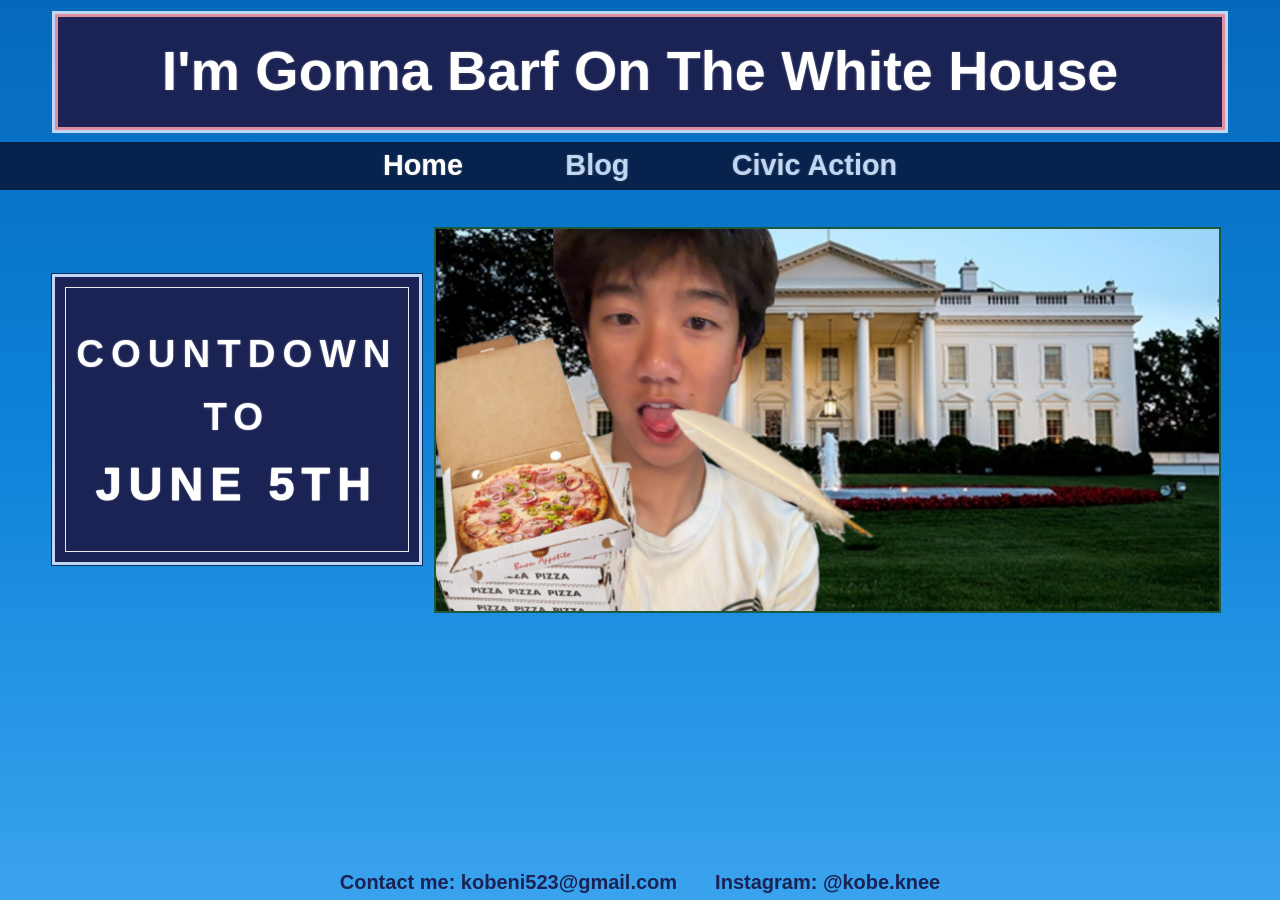
<file: index.html>
<!doctype html>
<html lang="en">
  <head>
    <meta charset="utf-8">
    <meta name="viewport" content="width=device-width, initial-scale=1">
    <title>I'm Gonna Barf On The White House</title>
    <link rel="icon" type="image/png" href="images/favicon.png">
    <link rel="stylesheet" href="styles.css">
  </head>
  <body>
    <main class="page" aria-label="I'm Gonna Barf On The White House countdown page">
      <header class="masthead">
        <h1>I'm Gonna Barf On The White House</h1>
      </header>

      <nav class="site-nav" aria-label="Primary navigation">
        <a class="nav-link active" href="/">Home</a>
        <a class="nav-link" href="/blog/">Blog</a>
        <a class="nav-link" href="/civic-action/">Civic Action</a>
      </nav>

      <section class="content" aria-label="Countdown and image">
        <aside class="countdown">
          <div class="countdown-inner">
            <p>Countdown</p>
            <p>To</p>
            <p>June 5th</p>
          </div>
        </aside>

        <img class="feature-image" src="images/whitehouse.png" alt="Person eating pizza in front of the White House">
      </section>

      <footer class="footer">
        <span>Contact me: kobeni523@gmail.com</span>
        <span>Instagram: @kobe.knee</span>
      </footer>
    </main>
  </body>
</html>
</file>
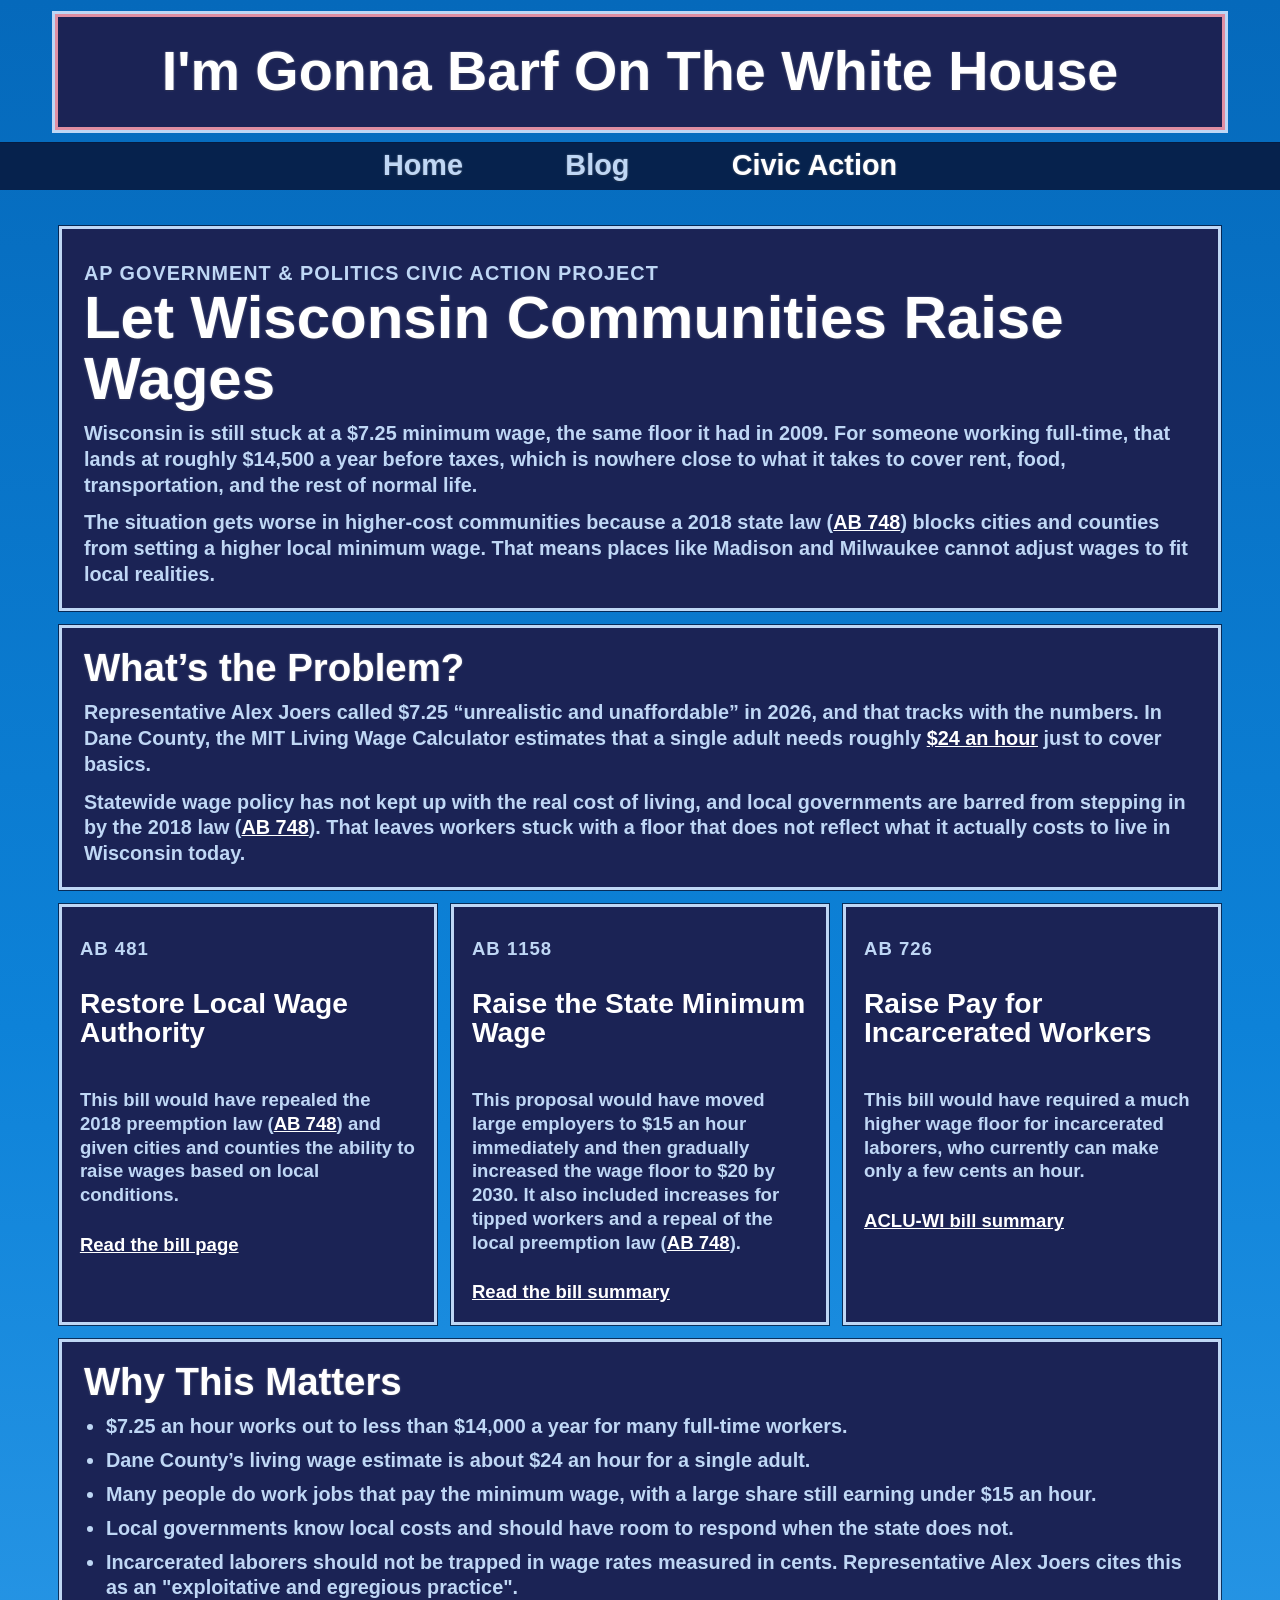
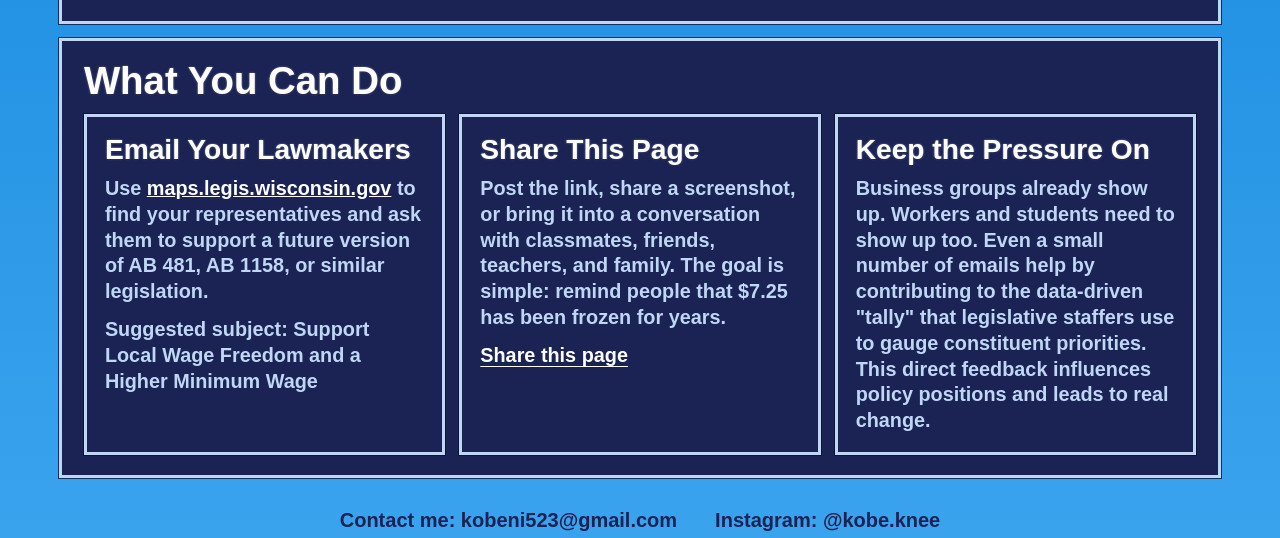
<file: civic-action/index.html>
<!doctype html>
<html lang="en">
  <head>
    <meta charset="utf-8">
    <meta name="viewport" content="width=device-width, initial-scale=1">
    <title>Civic Action - I'm Gonna Barf On The White House</title>
    <link rel="icon" type="image/png" href="../images/favicon.png">
    <link rel="stylesheet" href="../styles.css">
  </head>
  <body>
    <main class="page" aria-label="Civic action page">
      <header class="masthead">
        <h1>I'm Gonna Barf On The White House</h1>
      </header>

      <nav class="site-nav" aria-label="Primary navigation">
        <a class="nav-link" href="/">Home</a>
        <a class="nav-link" href="/blog/">Blog</a>
        <a class="nav-link active" href="/civic-action/">Civic Action</a>
      </nav>

      <section class="civic-content" aria-label="Civic action content">
        <div class="civic-stack">
          <section class="civic-panel civic-hero">
            <p class="civic-kicker">AP Government &amp; Politics Civic Action Project</p>
            <h2>Let Wisconsin Communities Raise Wages</h2>
            <p>
              Wisconsin is still stuck at a $7.25 minimum wage, the same floor it had in 2009.
              For someone working full-time, that lands at roughly $14,500 a year before taxes,
              which is nowhere close to what it takes to cover rent, food, transportation, and the rest of normal life.
            </p>
            <p>
              The situation gets worse in higher-cost communities because a 2018 state law
              (<a href="https://docs.legis.wisconsin.gov/2017/proposals/ab748" target="_blank" rel="noreferrer">AB 748</a>)
              blocks cities and counties from setting a higher local minimum wage. That means places like Madison and Milwaukee cannot adjust wages to fit local realities.
            </p>
          </section>

          <section class="civic-panel">
            <h3>What’s the Problem?</h3>
            <div class="civic-copy">
              <p>
                Representative Alex Joers called $7.25 “unrealistic and unaffordable” in 2026, and that tracks with the numbers.
                In Dane County, the MIT Living Wage Calculator estimates that a single adult needs roughly
                <a href="https://livingwage.mit.edu/metros/31540" target="_blank" rel="noreferrer">$24 an hour</a>
                just to cover basics.
              </p>
              <p>
                Statewide wage policy has not kept up with the real cost of living, and local governments are barred from stepping in by the 2018 law
                (<a href="https://docs.legis.wisconsin.gov/2017/proposals/ab748" target="_blank" rel="noreferrer">AB 748</a>).
                That leaves workers stuck with a floor that does not reflect what it actually costs to live in Wisconsin today.
              </p>
            </div>
          </section>

          <section class="civic-bills" aria-label="Bills">
            <article class="bill-card">
              <p class="bill-label">AB 481</p>
              <h3>Restore Local Wage Authority</h3>
              <p>
                This bill would have repealed the 2018 preemption law
                (<a href="https://docs.legis.wisconsin.gov/2017/proposals/ab748" target="_blank" rel="noreferrer">AB 748</a>)
                and given cities and counties the ability to raise wages based on local conditions.
              </p>
              <p class="bill-link">
                <a href="https://docs.legis.wisconsin.gov/2025/related/proposals/ab481" target="_blank" rel="noreferrer">Read the bill page</a>
              </p>
            </article>

            <article class="bill-card bill-card-featured">
              <p class="bill-label">AB 1158</p>
              <h3>Raise the State Minimum Wage</h3>
              <p>
                This proposal would have moved large employers to $15 an hour immediately and then gradually increased the wage floor to $20 by 2030.
                It also included increases for tipped workers and a repeal of the local preemption law
                (<a href="https://docs.legis.wisconsin.gov/2017/proposals/ab748" target="_blank" rel="noreferrer">AB 748</a>).
              </p>
              <p class="bill-link">
                <a href="https://docs.legis.wisconsin.gov/2025/related/proposals/ab1158.pdf#page=2" target="_blank" rel="noreferrer">Read the bill summary</a>
              </p>
            </article>

            <article class="bill-card">
              <p class="bill-label">AB 726</p>
              <h3>Raise Pay for Incarcerated Workers</h3>
              <p>
                This bill would have required a much higher wage floor for incarcerated laborers, who currently can make only a few cents an hour.
              </p>
              <p class="bill-link">
                <a href="https://www.aclu-wi.org/legislation/ab-726-minimum-wage-for-incarcerated-people/" target="_blank" rel="noreferrer">ACLU-WI bill summary</a>
              </p>
            </article>
          </section>

          <section class="civic-panel">
            <h3>Why This Matters</h3>
            <ul class="civic-list">
              <li>$7.25 an hour works out to less than $14,000 a year for many full-time workers.</li>
              <li>Dane County’s living wage estimate is about $24 an hour for a single adult.</li>
              <li>Many people do work jobs that pay the minimum wage, with a large share still earning under $15 an hour.</li>
              <li>Local governments know local costs and should have room to respond when the state does not.</li>
              <li>Incarcerated laborers should not be trapped in wage rates measured in cents. Representative Alex Joers cites this as an "exploitative and egregious practice".</li>
            </ul>
          </section>

          <section class="civic-panel">
            <h3>What You Can Do</h3>
            <div class="action-grid">
              <article class="action-card">
                <h4>Email Your Lawmakers</h4>
                <p>
                  Use
                  <a href="https://maps.legis.wisconsin.gov" target="_blank" rel="noreferrer">maps.legis.wisconsin.gov</a>
                  to find your representatives and ask them to support a future version of AB 481, AB 1158, or similar legislation.
                </p>
                <p class="action-note">Suggested subject: Support Local Wage Freedom and a Higher Minimum Wage</p>
              </article>

              <article class="action-card">
                <h4>Share This Page</h4>
                <p>
                  Post the link, share a screenshot, or bring it into a conversation with classmates, friends, teachers, and family.
                  The goal is simple: remind people that $7.25 has been frozen for years.
                </p>
                <p class="action-note">
                  <button type="button" class="inline-link" id="share-page-button">Share this page</button>
                </p>
              </article>

              <article class="action-card">
                <h4>Keep the Pressure On</h4>
                <p>
                  Business groups already show up. Workers and students need to show up too.
                  Even a small number of emails help by contributing to the data-driven "tally" that legislative staffers use to gauge constituent priorities. This direct feedback influences policy positions and leads to real change.
                </p>
              </article>
            </div>
          </section>
        </div>
      </section>

      <footer class="footer">
        <span>Contact me: kobeni523@gmail.com</span>
        <span>Instagram: @kobe.knee</span>
      </footer>
    </main>
    <div class="copy-toast" id="copy-toast" role="status" aria-live="polite">Link copied to clipboard.</div>
    <script>
      (function () {
        const shareButton = document.getElementById("share-page-button");
        const toast = document.getElementById("copy-toast");

        if (!shareButton || !toast) {
          return;
        }

        let toastTimer = null;

        shareButton.addEventListener("click", async function () {
          try {
            await navigator.clipboard.writeText(window.location.href);
            toast.classList.add("is-visible");
            window.clearTimeout(toastTimer);
            toastTimer = window.setTimeout(function () {
              toast.classList.remove("is-visible");
            }, 1800);
          } catch (error) {
            console.error("Clipboard copy failed:", error);
          }
        });
      })();
    </script>
  </body>
</html>
</file>
<file: styles.css>
:root {
  --page-blue-top: #0569bb;
  --page-blue-bottom: #3aa3ee;
  --navy: #1b2355;
  --light-line: #bfd7f5;
  --pink-line: #df8ea2;
  --deep-shadow: #06224d;
  --text: #ffffff;
}

* {
  box-sizing: border-box;
}

html,
body {
  min-height: 100%;
  margin: 0;
}

body {
  background: linear-gradient(180deg, var(--page-blue-top) 0%, #0d82d8 48%, var(--page-blue-bottom) 100%);
  color: var(--text);
  font-family: Arial, Helvetica, sans-serif;
}

.page {
  min-height: 100vh;
  padding: 14px 0 4px;
  background: linear-gradient(180deg, var(--page-blue-top) 0%, #0d82d8 48%, var(--page-blue-bottom) 100%);
  display: flex;
  flex-direction: column;
}

.masthead {
  width: min(91.4vw, 1170px);
  margin: 0 auto;
  padding: 9px 13px;
  background: var(--navy);
  border: 3px solid var(--pink-line);
  outline: 3px solid var(--light-line);
  box-shadow: 0 0 0 1px rgba(5, 17, 49, 0.75);
  display: flex;
  justify-content: center;
}

.site-nav {
  min-height: 48px;
  margin: 12px 0 36px;
  background: var(--deep-shadow);
  box-shadow: inset 0 1px 0 rgba(0, 14, 29, 0.24);
  display: flex;
  align-items: center;
  justify-content: center;
  gap: clamp(36px, 8vw, 120px);
  padding: 7px 20px;
}

.nav-link {
  color: var(--light-line);
  font-size: clamp(20px, 2.25vw, 34px);
  line-height: 1;
  font-weight: 900;
  letter-spacing: 0;
  text-align: center;
  text-decoration: none;
  text-shadow:
    0 1px 0 rgba(0, 0, 0, 0.24),
    0 0 2px rgba(255, 255, 255, 0.45);
}

.nav-link:hover,
.nav-link:focus-visible {
  text-decoration: underline;
  text-underline-offset: 6px;
}

.nav-link.active {
  color: #fff;
}

h1 {
  margin: 0;
  color: #fff;
  font-size: clamp(28px, 4.35vw, 61px);
  line-height: 1.65;
  font-weight: 900;
  letter-spacing: 0;
  text-align: center;
  white-space: nowrap;
  text-shadow:
    0 1px 0 rgba(0, 0, 0, 0.24),
    0 0 2px rgba(255, 255, 255, 0.45);
}

.content {
  margin: 0 auto;
  display: grid;
  grid-template-columns: minmax(260px, 356px) minmax(420px, 790px);
  gap: 19px;
  align-items: center;
  justify-content: center;
  justify-items: center;
}

.countdown {
  background: var(--navy);
  border: 3px solid var(--light-line);
  padding: 10px;
  min-height: 291px;
  display: flex;
  box-shadow: 0 0 0 1px rgba(5, 17, 49, 0.75);
}

.countdown-inner {
  width: 100%;
  border: 1px solid rgba(255, 255, 255, 0.9);
  display: flex;
  flex-direction: column;
  align-items: center;
  justify-content: center;
  padding: 26px 10px 22px;
  text-align: center;
}

.countdown p {
  margin: 0;
  color: #fff;
  font-size: clamp(24px, 3vw, 43px);
  line-height: 1.16;
  font-weight: 900;
  letter-spacing: clamp(3px, 0.55vw, 8px);
  text-transform: uppercase;
  text-shadow: 0 0 2px rgba(255, 255, 255, 0.45);
}

.countdown p + p {
  margin-top: 18px;
}

.countdown p:last-child {
  font-size: clamp(33px, 3.65vw, 54px);
  font-weight: 900;
  -webkit-text-stroke: 0.75px #fff;
  text-shadow:
    0 0 1px #fff,
    0 0 2px rgba(255, 255, 255, 0.62);
}

.feature-image {
  width: 100%;
  max-width: 790px;
  aspect-ratio: 790 / 388;
  border: 2px solid #1b5a3f;
  display: block;
  object-fit: cover;
}

.blog-content {
  margin: 0 auto;
  display: block;
  padding: 0;
}

.civic-content {
  width: min(90.8vw, 1165px);
  margin: 0 auto;
}

.civic-stack {
  display: flex;
  flex-direction: column;
  gap: 14px;
}

.civic-panel {
  background: var(--navy);
  border: 3px solid var(--light-line);
  box-shadow: 0 0 0 1px rgba(5, 17, 49, 0.75);
  color: #fff;
  padding: 20px 22px;
}

.civic-hero h2,
.civic-panel h3,
.action-card h4 {
  margin: 0;
  font-weight: 900;
  letter-spacing: 0;
  text-shadow:
    0 1px 0 rgba(0, 0, 0, 0.24),
    0 0 2px rgba(255, 255, 255, 0.45);
}

.civic-hero h2 {
  font-size: clamp(34px, 4.7vw, 60px);
  line-height: 1.02;
}

.civic-panel h3 {
  font-size: clamp(28px, 3vw, 40px);
  line-height: 1.05;
}

.civic-kicker {
  margin: 0 0 12px;
  color: var(--light-line);
  font-size: 14px;
  font-weight: 900;
  text-transform: uppercase;
  letter-spacing: 1px;
}

.civic-panel p,
.civic-list li,
.action-card p {
  font-size: clamp(17px, 1.55vw, 22px);
  line-height: 1.3;
  font-weight: 900;
  color: var(--light-line);
}

.civic-panel a,
.bill-card a,
.action-card a,
.inline-link {
  color: #fff;
}

.civic-panel p {
  margin: 12px 0 0;
}

.civic-copy a,
.bill-link a,
.action-card a {
  color: #fff;
}

.civic-bills {
  display: grid;
  grid-template-columns: repeat(3, minmax(0, 1fr));
  gap: 14px;
  align-items: stretch;
}

.bill-card,
.action-card {
  background: var(--navy);
  border: 3px solid var(--light-line);
  box-shadow: 0 0 0 1px rgba(5, 17, 49, 0.75);
  color: #fff;
  padding: 18px;
}

.bill-card {
  display: flex;
  flex-direction: column;
  min-height: 100%;
}

.bill-label {
  margin: 0 0 10px;
  color: var(--light-line);
  font-size: 14px;
  font-weight: 900;
  text-transform: uppercase;
  letter-spacing: 1px;
}

.bill-card h3,
.action-card h4 {
  font-size: clamp(23px, 2.2vw, 31px);
  line-height: 1.05;
}

.bill-card p {
  margin: 12px 0 0;
  font-size: clamp(16px, 1.45vw, 20px);
  line-height: 1.28;
  font-weight: 900;
  color: var(--light-line);
}

.bill-link {
  margin-top: auto;
  padding-top: 14px;
}

.civic-list {
  margin: 12px 0 0;
  padding-left: 22px;
}

.civic-list li + li {
  margin-top: 8px;
}

.action-grid {
  margin-top: 12px;
  display: grid;
  grid-template-columns: repeat(3, minmax(0, 1fr));
  gap: 14px;
  align-items: stretch;
}

.action-card p {
  margin: 12px 0 0;
}

.action-card {
  min-height: 100%;
}

.action-note {
  color: var(--light-line);
}

.inline-link {
  border: 0;
  background: transparent;
  font: inherit;
  font-weight: 900;
  padding: 0;
  cursor: pointer;
  text-decoration: underline;
  text-underline-offset: 4px;
}

.copy-toast {
  position: fixed;
  right: 20px;
  bottom: 20px;
  z-index: 20;
  padding: 12px 16px;
  background: var(--navy);
  border: 2px solid var(--light-line);
  box-shadow: 0 0 0 1px rgba(5, 17, 49, 0.75);
  color: #fff;
  font-size: 16px;
  font-weight: 900;
  opacity: 0;
  pointer-events: none;
  transform: translateY(8px);
  transition: opacity 160ms ease, transform 160ms ease;
}

.copy-toast.is-visible {
  opacity: 1;
  transform: translateY(0);
}

.blog-feed {
  width: min(100%, 790px);
  margin: 0 auto;
  display: flex;
  flex-direction: column;
  gap: 18px;
}

.blog-post {
  width: 100%;
  background: var(--navy);
  border: 3px solid var(--light-line);
  box-shadow: 0 0 0 1px rgba(5, 17, 49, 0.75);
  color: #fff;
  padding: 18px;
}

.post-header {
  display: flex;
  align-items: center;
  gap: 13px;
}

.post-avatar {
  width: 56px;
  height: 56px;
  border: 2px solid var(--light-line);
  border-radius: 50%;
  object-fit: cover;
  background: #fff;
}

.post-header h2 {
  margin: 0;
  font-size: clamp(24px, 2.5vw, 34px);
  line-height: 1;
  font-weight: 900;
  letter-spacing: 0;
  text-shadow:
    0 1px 0 rgba(0, 0, 0, 0.24),
    0 0 2px rgba(255, 255, 255, 0.45);
}

.post-header time {
  display: block;
  margin-top: 7px;
  color: var(--light-line);
  font-size: 14px;
  font-weight: 900;
}

.post-text {
  margin: 16px 0 0;
  font-size: clamp(18px, 1.7vw, 24px);
  line-height: 1.3;
  font-weight: 900;
  white-space: pre-wrap;
}

.post-photos {
  margin-top: 16px;
  display: grid;
  grid-template-columns: repeat(auto-fit, minmax(180px, 1fr));
  gap: 10px;
}

.post-photos img {
  width: 100%;
  border: 2px solid #1b5a3f;
  display: block;
  object-fit: contain;
}

.post-media,
.post-youtube {
  margin-top: 16px;
  display: grid;
  gap: 10px;
}

.post-media video,
.post-youtube iframe {
  width: 100%;
  aspect-ratio: 16 / 9;
  border: 2px solid #1b5a3f;
  display: block;
  background: #000;
}

.post-actions {
  margin-top: 15px;
  border-top: 1px solid rgba(255, 255, 255, 0.35);
  padding-top: 12px;
  text-align: left;
}

.post-action-links {
  display: flex;
  align-items: center;
  gap: 8px;
  color: #fff;
  font-size: 16px;
  font-weight: 900;
}

.post-action-links button {
  border: 0;
  background: transparent;
  color: #fff;
  font: inherit;
  font-weight: 900;
  padding: 0;
  cursor: pointer;
}

.post-action-links button:hover,
.post-action-links button:focus-visible {
  text-decoration: underline;
  text-underline-offset: 4px;
}

.post-action-links button.is-active {
  color: var(--light-line);
}

.post-like-summary {
  margin-top: 9px;
  color: var(--light-line);
  display: flex;
  align-items: center;
  gap: 7px;
  font-size: 18px;
  font-weight: 900;
}

.post-like-summary strong {
  color: var(--light-line);
}

.like-summary-muted {
  color: var(--light-line);
}

.like-summary-text {
  color: #fff;
}

.like-icon {
  color: #fff;
  font-size: 18px;
  line-height: 1;
}

.empty-post {
  min-height: 291px;
  display: flex;
  justify-content: center;
  align-items: center;
  text-align: center;
  font-size: clamp(28px, 4vw, 48px);
  font-weight: 900;
}

.content,
.blog-content {
  width: min(90.8vw, 1165px);
  min-height: 388px;
}

.footer {
  margin: auto auto 0;
  padding-top: 28px;
  padding-bottom: 0;
  color: var(--navy);
  font-size: 20px;
  line-height: 1.4;
  font-weight: 900;
  text-align: center;
  display: flex;
  justify-content: center;
  gap: 38px;
  flex-wrap: wrap;
}

@media (max-width: 900px) {
  .page {
    padding: 14px 0 4px;
  }

  .masthead,
  .content,
  .blog-content,
  .civic-content {
    width: 100%;
  }

  h1 {
    white-space: normal;
    line-height: 1.15;
    padding: 11px 0;
  }

  .content {
    grid-template-columns: 1fr;
  }

  .site-nav {
    margin-bottom: 28px;
    gap: 24px;
    flex-wrap: wrap;
  }

  .countdown {
    min-height: 235px;
  }

  .countdown p {
    font-size: clamp(24px, 8vw, 43px);
  }

  .countdown p:last-child {
    font-size: clamp(33px, 9.4vw, 54px);
  }

  .civic-bills,
  .action-grid {
    grid-template-columns: 1fr;
  }

}

@media (max-width: 420px) {
  .countdown p {
    font-size: clamp(21px, 7vw, 32px);
    letter-spacing: 2px;
  }

  .countdown p:last-child {
    font-size: clamp(29px, 8.6vw, 40px);
  }
}
</file>
